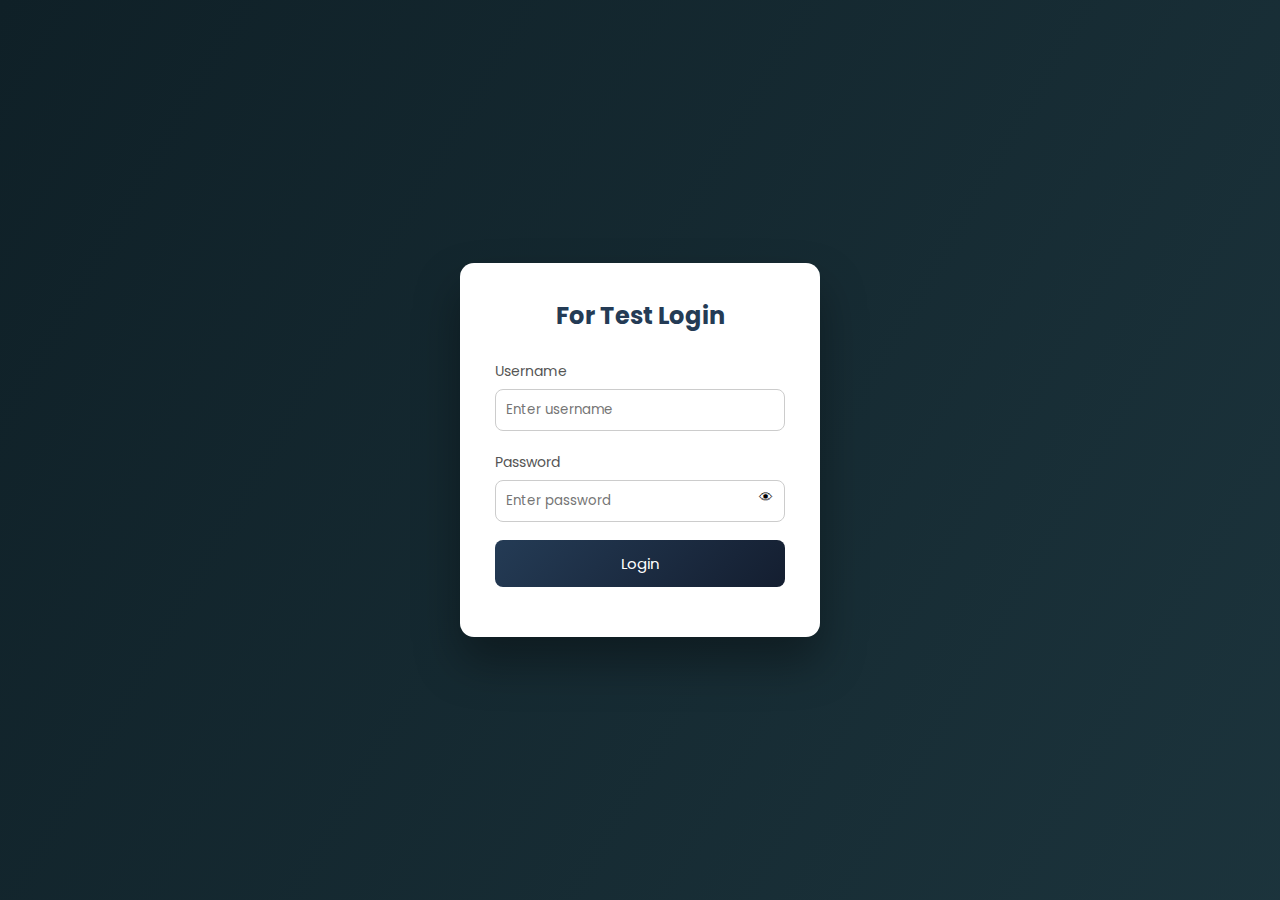
<file: index.html>
<!DOCTYPE html>
<html lang="en">
<head>
    <meta charset="UTF-8">
    <meta name="viewport" content="width=device-width, initial-scale=1.0">
    <title>Login Page</title>
    <link rel="stylesheet" href="style.css">
</head>
<body>

    <div class="login-box">
        <h2>For Test Login</h2>

        <div class="input-box">
            <label>Username</label>
            <input type="text" id="username" placeholder="Enter username">
        </div>

        <div class="input-box password-box">
            <label>Password</label>
            <input type="password" id="password" placeholder="Enter password">
            <span class="toggle" onclick="togglePassword()">👁</span>
        </div>

        <button class="btn" onclick="login()">
            <span id="btnText">Login</span>
            <span class="loader" id="loader"></span>
        </button>

        <p class="message" id="message"></p>
    </div>

    <script src="script.js"></script>
</body>
</html>
</file>
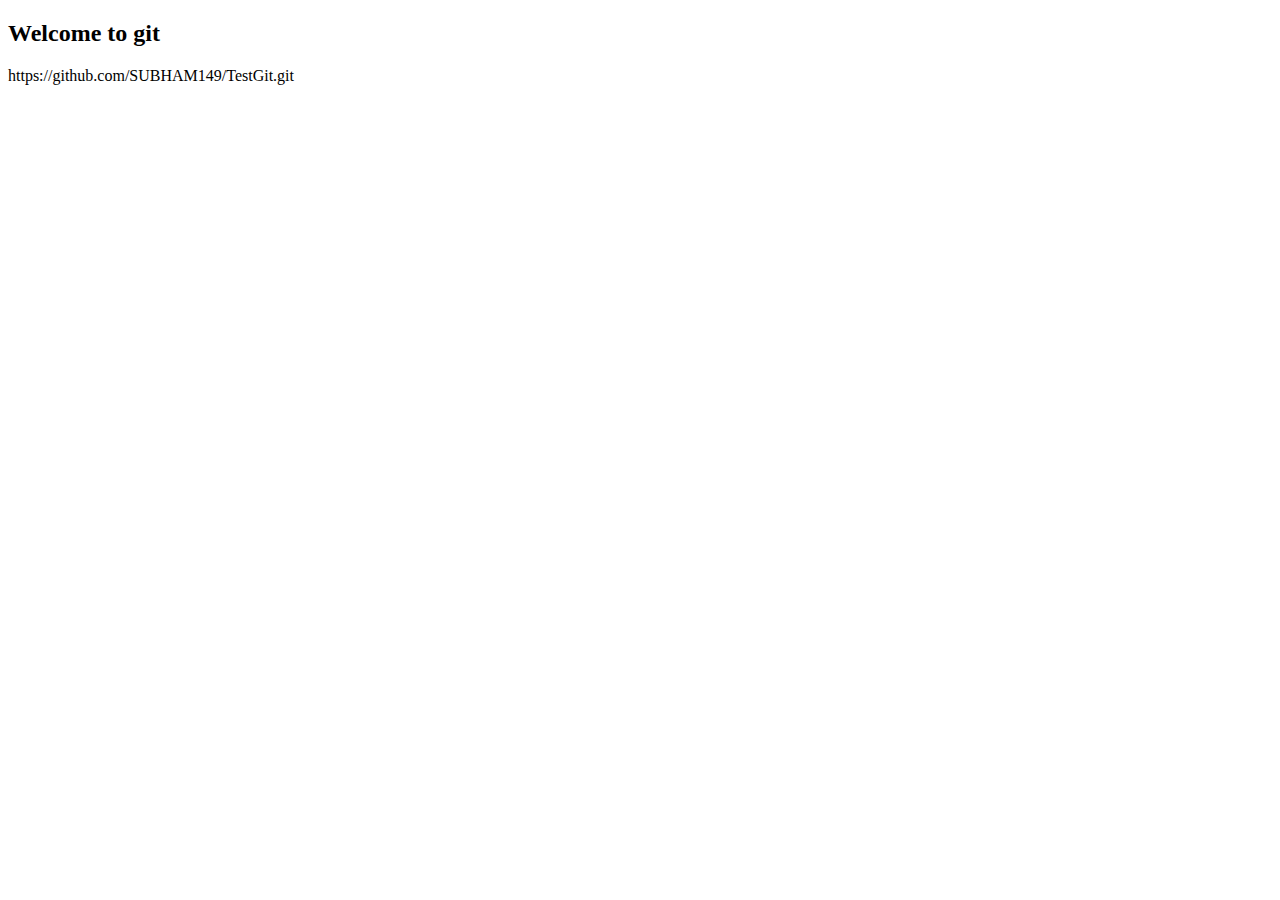
<file: Project/index.html>
<!DOCTYPE html>
<html lang="en">
<head>
    <meta charset="UTF-8">
    <meta name="viewport" content="width=device-width, initial-scale=1.0">
    <title>Document</title>
</head>
<body>
    <h2>Welcome to git</h2>
</body>
</html>https://github.com/SUBHAM149/TestGit.git
</file>
<file: style.css>
@import url('https://fonts.googleapis.com/css2?family=Poppins:wght@300;400;600&display=swap');

* {
    margin: 0;
    padding: 0;
    box-sizing: border-box;
    font-family: 'Poppins', sans-serif;
}

body {
    height: 100vh;
    background: linear-gradient(
        120deg,
        #0f2027,
        #203a43,
        #2c5364,
        #203a43
    );
    background-size: 400% 400%;
    animation: gradientMove 12s ease infinite;

    display: flex;
    justify-content: center;
    align-items: center;
    overflow: hidden;
}

/* Login Card */
.login-box {
    width: 360px;
    background: #fff;
    padding: 35px;
    border-radius: 14px;
    box-shadow: 0 25px 45px rgba(0,0,0,0.35);
    animation: fadeSlide 1s ease;
}

.login-box h2 {
    text-align: center;
    margin-bottom: 25px;
    color: #243b55;
}

/* Inputs */
.input-box {
    margin-bottom: 18px;
    position: relative;
}

.input-box label {
    font-size: 14px;
    color: #555;
}

.input-box input {
    width: 100%;
    padding: 10px;
    margin-top: 6px;
    border-radius: 8px;
    border: 1px solid #ccc;
    outline: none;
    transition: 0.3s;
}

.input-box input:focus {
    border-color: #243b55;
    box-shadow: 0 0 8px rgba(36,59,85,0.4);
}

/* Eye Icon */
.toggle {
    position: absolute;
    right: 12px;
    top: 38px;
    cursor: pointer;
    font-size: 14px;
}

/* Button */
.btn {
    width: 100%;
    padding: 12px;
    border: none;
    border-radius: 8px;
    background: linear-gradient(135deg, #243b55, #141e30);
    color: #fff;
    font-size: 15px;
    cursor: pointer;
    transition: 0.3s;
    display: flex;
    justify-content: center;
    align-items: center;
}

.btn:hover {
    transform: translateY(-2px);
    box-shadow: 0 10px 20px rgba(36,59,85,0.5);
}

/* Loader */
.loader {
    width: 18px;
    height: 18px;
    border: 3px solid #fff;
    border-top: 3px solid transparent;
    border-radius: 50%;
    margin-left: 10px;
    display: none;
    animation: spin 1s linear infinite;
}

/* Message */
.message {
    text-align: center;
    margin-top: 15px;
    font-size: 14px;
}

/* Animations */
@keyframes fadeSlide {
    from {
        opacity: 0;
        transform: translateY(30px);
    }
    to {
        opacity: 1;
        transform: translateY(0);
    }
}

@keyframes spin {
    to {
        transform: rotate(360deg);
    }
}
@keyframes gradientMove {
    0% {
        background-position: 0% 50%;
    }
    50% {
        background-position: 100% 50%;
    }
    100% {
        background-position: 0% 50%;
    }
}
</file>
